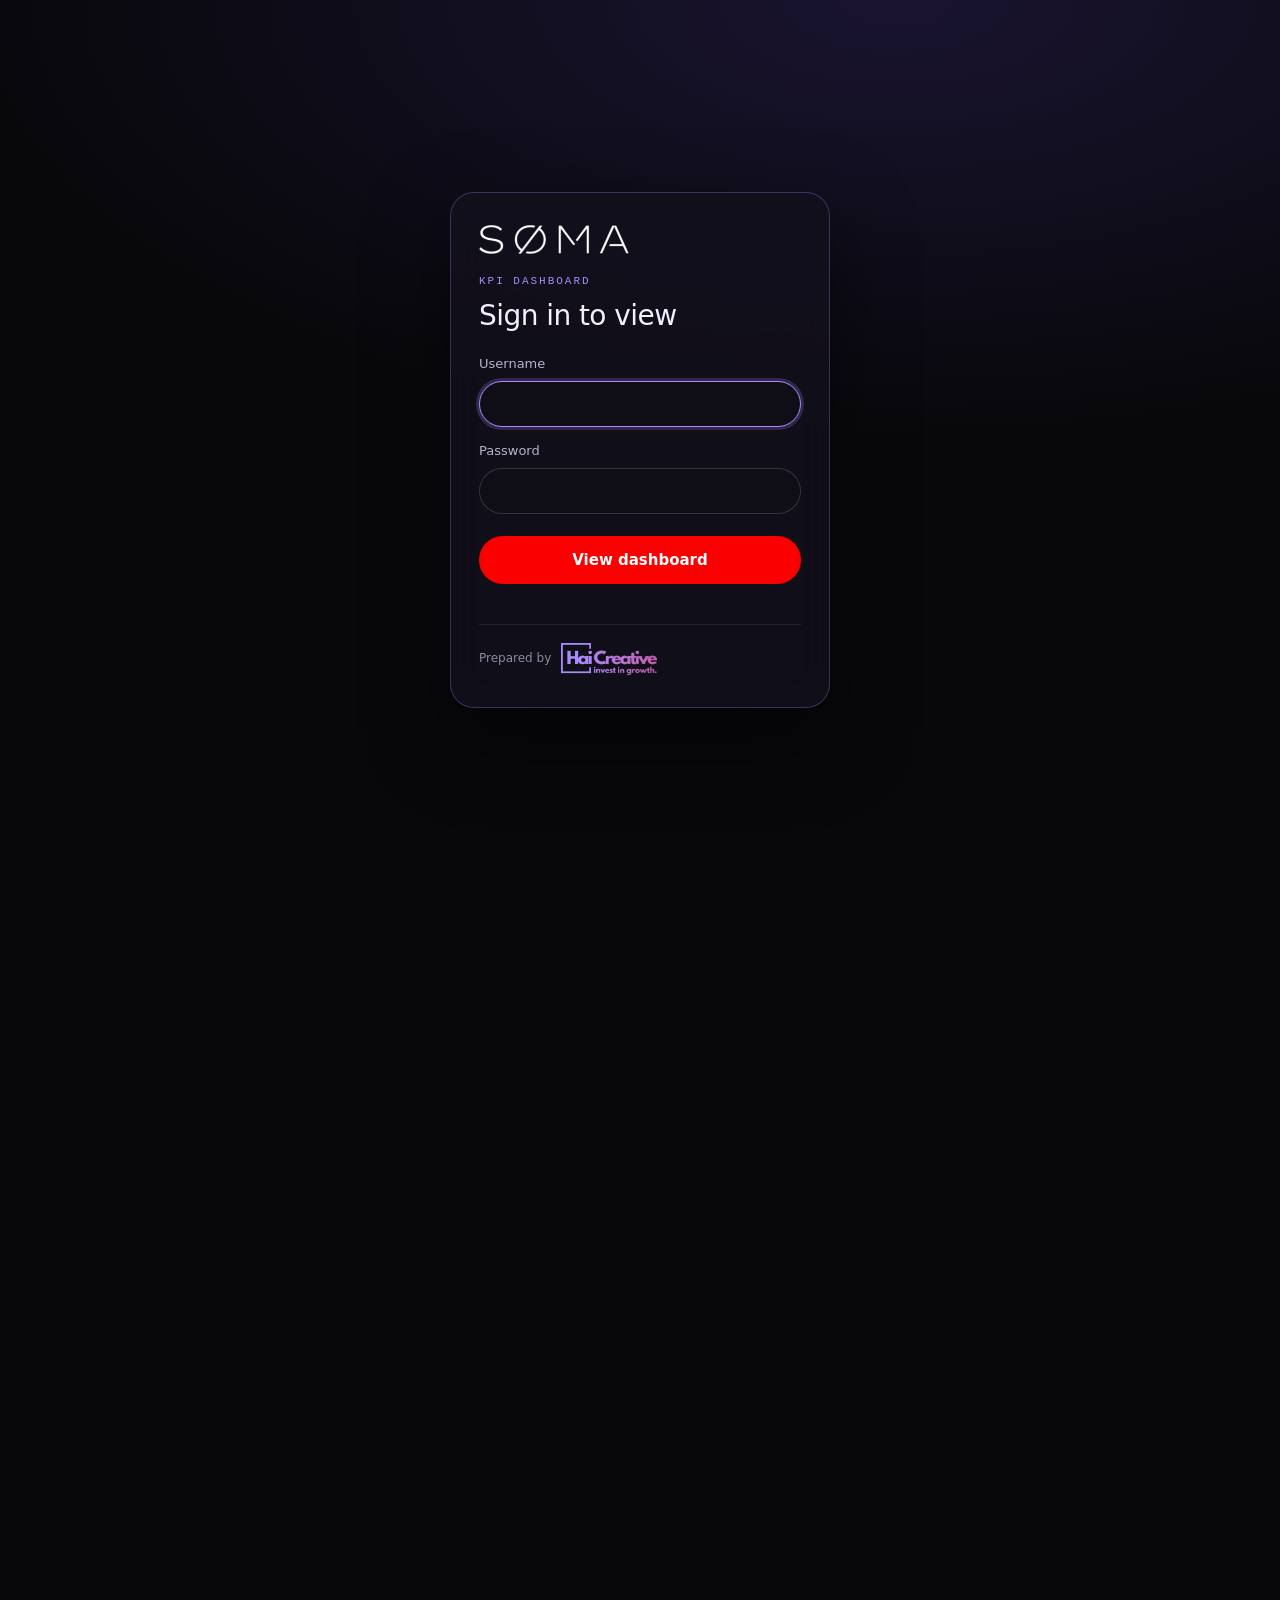
<file: index.html>
<!doctype html>
<html lang="en">
<head>
  <meta charset="utf-8" />
  <meta name="viewport" content="width=device-width, initial-scale=1, viewport-fit=cover" />
  <meta name="robots" content="noindex, nofollow" />
  <meta name="theme-color" content="#08080b" />
  <title>SOMA KPI dashboard · Hai Creative</title>
  <meta name="description" content="SOMA Regenerative performance dashboard, Aug 1 to Nov 9 2026, prepared by Hai Creative." />
  <link rel="icon" href="data:image/svg+xml,%3Csvg xmlns='http://www.w3.org/2000/svg' viewBox='0 0 32 32'%3E%3Crect width='32' height='32' rx='8' fill='%2308080b'/%3E%3Cpath d='M8 8h10' stroke='%23fb0001' stroke-width='3'/%3E%3Cpath d='M8 8v16' stroke='%23fb0001' stroke-width='3'/%3E%3Ccircle cx='19' cy='18' r='6' fill='none' stroke='%23a88bff' stroke-width='3'/%3E%3C/svg%3E" />
  <link rel="preload" href="dm-sans-latin-wght-normal.woff2" as="font" type="font/woff2" crossorigin />
  <link rel="stylesheet" href="styles.css" />
  <style>
    body.is-locked > *:not(#gate):not(svg){visibility:hidden}
    #gate{position:fixed;inset:0;z-index:9999;display:grid;place-items:center;padding:24px;background:radial-gradient(120% 80% at 70% 0%,#1a1430 0%,#08080b 60%);font-family:"DM Sans",system-ui,sans-serif;color:#f4efff}
    body:not(.is-locked) #gate{display:none}
    #gate form{width:min(380px,100%);padding:32px 28px;border-radius:24px;border:1px solid rgba(168,139,255,.28);background:rgba(20,17,30,.72);backdrop-filter:blur(18px);-webkit-backdrop-filter:blur(18px);box-shadow:0 30px 80px rgba(0,0,0,.5)}
    #gate .ey{font:500 11px/1 ui-monospace,SFMono-Regular,Menlo,monospace;letter-spacing:.18em;text-transform:uppercase;color:#a88bff;margin:0 0 14px}
    #gate h1{font-size:28px;line-height:1.1;font-weight:500;letter-spacing:-.02em;margin:0 0 22px}
    #gate label{display:block;font-size:13px;color:#b9b2cc;margin:14px 0 6px}
    #gate input{width:100%;box-sizing:border-box;height:46px;padding:0 16px;border-radius:999px;border:1px solid rgba(244,239,255,.16);background:#0f0d16;color:#f4efff;font:inherit;font-size:16px;outline:none}
    #gate input:focus{border-color:#a88bff;box-shadow:0 0 0 3px rgba(168,139,255,.22)}
    #gate button{margin-top:22px;width:100%;height:48px;border:0;border-radius:999px;background:#fb0001;color:#fff;font:inherit;font-weight:600;font-size:15px;cursor:pointer}
    #gate button[disabled]{opacity:.6;cursor:progress}
    #gate .brand img{display:block;width:150px;height:auto;margin:0 0 22px}
    #gate .by{display:flex;align-items:center;gap:10px;margin:8px 0 0;padding-top:18px;border-top:1px solid rgba(244,239,255,.08);font-size:12px;color:#8f88a3}
    #gate .hai{display:inline-block;width:96px;height:32px;background:linear-gradient(90deg,#a88bff 18%,#c35eae);-webkit-mask:url(hai-wordmark-mask.png) left center/contain no-repeat;mask:url(hai-wordmark-mask.png) left center/contain no-repeat}
    #gate .err{min-height:20px;margin:12px 0 0;font-size:13px;color:#ff8a8b}
  </style>
</head>
<body id="top" class="is-locked">
  <div id="gate" role="dialog" aria-modal="true" aria-labelledby="gate-h">
    <form autocomplete="on">
      <div class="brand"><img src="soma-white.png" alt="SOMA Regenerative" width="600" height="115" /></div>
      <p class="ey">KPI dashboard</p>
      <h1 id="gate-h">Sign in to view</h1>
      <label for="gate-u">Username</label>
      <input id="gate-u" name="username" autocomplete="username" autocapitalize="none" autocorrect="off" spellcheck="false" required />
      <label for="gate-p">Password</label>
      <input id="gate-p" name="password" type="password" autocomplete="current-password" autocapitalize="none" autocorrect="off" required />
      <button type="submit">View dashboard</button>
      <p class="err" role="alert" aria-live="polite"></p>
      <p class="by">Prepared by <span class="hai" role="img" aria-label="Hai Creative"></span></p>
    </form>
  </div>
  <a class="skip" href="#main" data-scroll>Skip to content</a>

  <!-- shared SVG defs: outline gradient + hatch patterns -->
  <svg width="0" height="0" style="position:absolute" aria-hidden="true" focusable="false">
    <defs>
      <linearGradient id="g-outline" x1="0" y1="0" x2="1" y2="1">
        <stop offset="0" stop-color="#a88bff" /><stop offset=".6" stop-color="#c35eae" /><stop offset="1" stop-color="#fb0001" />
      </linearGradient>
      <linearGradient id="gr-brand" x1="0" y1="0" x2="1" y2="0"><stop offset="0" stop-color="#a88bff" /><stop offset=".55" stop-color="#c35eae" /><stop offset="1" stop-color="#fb0001" /></linearGradient>
      <linearGradient id="gr-meta" x1="0" y1="0" x2="0" y2="1"><stop offset="0" stop-color="#cbbcff" /><stop offset=".6" stop-color="#a88bff" /><stop offset="1" stop-color="#8f5fd8" /></linearGradient>
      <linearGradient id="gr-google" x1="0" y1="0" x2="0" y2="1"><stop offset="0" stop-color="#ff6f61" /><stop offset=".55" stop-color="#fb0001" /><stop offset="1" stop-color="#b3125e" /></linearGradient>
      <!-- chart paints: the HAI ramp, violet #a88bff -> magenta #c35eae -> red #fb0001, bottom to top -->
      <linearGradient id="gb-brand" x1="0" y1="1" x2="0" y2="0"><stop offset="0" stop-color="#a88bff" /><stop offset=".55" stop-color="#c35eae" /><stop offset="1" stop-color="#fb0001" /></linearGradient>
      <linearGradient id="gb-meta" x1="0" y1="1" x2="0" y2="0"><stop offset="0" stop-color="#a88bff" /><stop offset="1" stop-color="#c06fc4" /></linearGradient>
      <linearGradient id="gb-google" x1="0" y1="1" x2="0" y2="0"><stop offset="0" stop-color="#c8478f" /><stop offset="1" stop-color="#fb0001" /></linearGradient>
      <pattern id="p-na" width="7" height="7" patternUnits="userSpaceOnUse" patternTransform="rotate(45)">
        <rect width="7" height="7" fill="#141119" /><rect width="1.6" height="7" fill="#4a3c5e" />
      </pattern>
      <pattern id="p-unver" width="6" height="6" patternUnits="userSpaceOnUse" patternTransform="rotate(45)">
        <rect width="6" height="6" fill="#ff8a8b" fill-opacity=".22" /><rect width="2.2" height="6" fill="#ff8a8b" />
      </pattern>
      <pattern id="p-rule" width="6" height="6" patternUnits="userSpaceOnUse" patternTransform="rotate(-45)">
        <rect width="6" height="6" fill="#fb0001" fill-opacity=".25" /><rect width="2" height="6" fill="#fb0001" />
      </pattern>
      <pattern id="p-stamp" width="6" height="6" patternUnits="userSpaceOnUse" patternTransform="rotate(45)">
        <rect width="6" height="6" fill="#a88bff" fill-opacity=".12" /><rect width="1.6" height="6" fill="#a88bff" fill-opacity=".8" />
      </pattern>
    </defs>
  </svg>

  <header class="bar">
    <div class="bar__in">
      <a class="lockup" href="#top" data-scroll aria-label="Hai Creative and SOMA Regenerative, KPI dashboard, back to top">
        <span class="wordmark" role="img" aria-label="Hai Creative"></span>
        <span class="lockup__rule" aria-hidden="true"></span>
        <span class="lockup__client"><img src="soma-white.png" alt="SOMA" width="600" height="115" /><small>KPI dashboard</small></span>
      </a>
      <nav aria-label="Sections">
        <a href="#kpis" data-scroll>Scorecard</a>
        <a href="#channels" data-scroll>Channels</a>
        <a href="#cost" data-scroll>Cost &amp; return</a>
        <a href="#leads" data-scroll>Leads</a>
        <a href="#funnel" data-scroll>Funnel</a>
        <a href="#conditions" data-scroll>Conditions</a>
        <a href="#website" data-scroll>Website</a>
        <a href="#notes" data-scroll>Notes</a>
      </nav>
      <a class="pill pill--red" href="#plan" data-scroll>Game plan</a>
    </div>
    <div class="filter" id="filter" role="region" aria-label="Period filter">
      <div class="filter__in">
        <span class="label filter__lab" id="periodLab">Period</span>
        <div class="seg" role="group" aria-labelledby="periodLab" id="periodSeg"></div>
        <button class="seg__more" type="button" id="rangeToggle" aria-expanded="false" aria-controls="rangeBox">Range</button>
        <div class="range" id="rangeBox">
          <label><span class="label">From</span><select id="rangeFrom" aria-label="From month"></select></label>
          <label><span class="label">To</span><select id="rangeTo" aria-label="To month"></select></label>
        </div>
        <p class="filter__now" aria-live="polite"><span id="periodNow">Aug 1 &ndash; Nov 9, 2026</span></p>
      </div>
    </div>
  </header>

  <main id="main" tabindex="-1">
    <section class="hero" aria-labelledby="hero-title">
      <div class="wrap">
        <div class="hero__card glass hai-glass" id="heroCard" data-hai-rim="paused">
          <div class="hero__copy">
            <p class="label hero__eyebrow">SOMA Regenerative &middot; Performance</p>
            <h1 id="hero-title"><span>SOMA, in numbers.</span> <span class="grad" id="heroPeriod">Aug 1 &ndash; Nov 9.</span></h1>
            <p class="hero__meta"><span>Data through Nov 9, 2026</span><span>Prepared by Hai Creative</span><span id="heroPartial">Nov is 1&ndash;9 only</span></p>
          </div>
          <figure class="hero__flow" id="heroFlow">
            <div class="flow" id="flowHost" role="img" aria-label="Spend to leads to wins for the selected period"></div>
            <figcaption class="flow__cap"><span class="label">Spend &rarr; leads &rarr; patients</span><span class="flow__note">Follows the period filter. Won is by close date.</span></figcaption>
          </figure>
          <button class="motion" type="button" id="heroMotion" aria-pressed="false" hidden>
            <svg viewBox="0 0 16 16" fill="currentColor" aria-hidden="true"><rect x="3.5" y="3" width="3" height="10" rx="1" /><rect x="9.5" y="3" width="3" height="10" rx="1" /></svg>
            <span>Pause motion</span>
          </button>
        </div>
      </div>
    </section>

    <section class="section section--strip" id="sources" aria-labelledby="sources-title">
      <div class="wrap">
        <div class="strip">
          <h2 id="sources-title" class="strip__h">Before you read</h2>
          <ul class="strip__marks" id="sourceMarks" aria-label="Platforms in this dashboard"></ul>
          <p class="strip__key"><i class="sw sw--na" aria-hidden="true"></i>Hatched means not reported or not tracked, never zero.</p>
          <details class="acc strip__acc" data-acc="sources"><summary><span>Basis and time zones</span><i class="acc__ic" aria-hidden="true"></i></summary><div class="acc__in"><ul class="sources" id="sourceList"></ul></div></details>
        </div>
      </div>
    </section>

    <section class="section" id="kpis" aria-labelledby="kpis-title">
      <div class="wrap">
        <div class="head">
          <div><p class="label">Scorecard</p><h2 id="kpis-title">Spend, leads, <span class="accent">patients.</span></h2></div>
          <p>Follows the period filter, except return on ad spend and open pipeline, which are fixed views. Google figures follow the counting rules in the notes.</p>
        </div>
        <div class="kpis" id="kpiGrid"></div>
      </div>
    </section>

    <section class="section" id="channels" aria-labelledby="channels-title">
      <div class="wrap">
        <div class="head">
          <div><p class="label">Paid channels</p><h2 id="channels-title">Meta and Google, <span class="accent">side by side.</span></h2></div>
          <p>Cost per lead divides each platform&rsquo;s spend by the leads GoHighLevel credits to it. The platforms&rsquo; own counts sit alongside for reference.</p>
        </div>
        <div class="charts" id="channelCharts"></div>
      </div>
    </section>

    <section class="section" id="cost" aria-labelledby="cost-title">
      <div class="wrap">
        <div class="head">
          <div><p class="label">Cost &amp; return</p><h2 id="cost-title">What a lead costs, <span class="accent">and what it returns.</span></h2></div>
          <p>Cost per lead by month follows the period. Cost per qualified lead and return on ad spend are fixed views over the windows labelled on each card.</p>
        </div>
        <div class="charts" id="costCharts"></div>
      </div>
    </section>

    <section class="section" id="leads" aria-labelledby="leads-title">
      <div class="wrap">
        <div class="head">
          <div><p class="label">Leads</p><h2 id="leads-title">Where leads <span class="accent">came from.</span></h2></div>
          <p>GoHighLevel is the lead count of record. The cross-check sets it against what Meta and Google Ads report for the same months.</p>
        </div>
        <div class="charts" id="leadCharts"></div>
      </div>
    </section>

    <section class="section" id="funnel" aria-labelledby="funnel-title">
      <div class="wrap">
        <div class="head">
          <div><p class="label">Funnel</p><h2 id="funnel-title">From lead <span class="accent">to patient.</span></h2></div>
          <p>Leads grouped by the month they arrived, each at its stage on Nov 10. Newer months have had less time to move.</p>
        </div>
        <div class="charts" id="funnelCharts"></div>
      </div>
    </section>

    <section class="section" id="conditions" aria-labelledby="conditions-title">
      <div class="wrap">
        <div class="head">
          <div><p class="label">Conditions</p><h2 id="conditions-title">What patients <span class="accent">come in for.</span></h2></div>
          <p>Condition is the vertical tag on each lead. Tagging coverage rose from 39% in August to 72% in November, so read shifts alongside coverage.</p>
        </div>
        <div class="charts" id="condCharts"></div>
      </div>
    </section>

    <section class="section" id="website" aria-labelledby="website-title">
      <div class="wrap">
        <div class="head">
          <div><p class="label">Website</p><h2 id="website-title">Site traffic, <span class="accent">read with care.</span></h2></div>
          <p>The site and its tracking changed on Sep 29, so old and new months measure different things.</p>
        </div>
        <div class="charts" id="webCharts"></div>
      </div>
    </section>

    <section class="section" id="week" aria-labelledby="week-title">
      <div class="wrap">
        <div class="head">
          <div><p class="label">This week &middot; Nov 10 call</p><h2 id="week-title">What changed <span class="grad">this week.</span></h2></div>
          <p>Claims from the Nov 10 call, checked against GoHighLevel where the data allows. Each card says whether it was checked, unverifiable or from the call only. Not period-filtered.</p>
        </div>
        <div class="week" id="weekGrid"></div>
      </div>
    </section>

    <section class="section" id="plan" aria-labelledby="plan-title">
      <div class="wrap">
        <div class="head">
          <div><p class="label">Game plan</p><h2 id="plan-title">Steady spend. <span class="accent">Sharper funnel.</span></h2></div>
          <p>Agreed on the Nov 10 call.</p>
        </div>
        <ol class="plan" id="planList"></ol>
      </div>
    </section>

    <section class="section" id="notes" aria-labelledby="notes-title">
      <div class="wrap">
        <div class="head">
          <div><p class="label">Data notes</p><h2 id="notes-title">How to read <span class="accent">the figures.</span></h2></div>
          <p>Definitions and caveats from the Nov 10 platform pulls. Aggregates only; no personal data is stored in this page.</p>
        </div>
        <div class="notes" id="notesGrid"></div>
      </div>
    </section>
  </main>

  <footer class="foot">
    <div class="wrap">
      <span>Prepared by Hai Creative for SOMA Regenerative &middot; Nov 10, 2026</span>
      <span>Data: Meta Ads, Google Ads, Google Analytics 4, GoHighLevel. Aug 1 &ndash; Nov 9, 2026.</span>
    </div>
  </footer>
  <script src="data.enc.js?v=mwba7ayt"></script>
  <script src="gate.js?v=mwba7ayt"></script>
</body>
</html>
</file>
<file: styles.css>
/* SOMA KPI dashboard — HAI Creative design system (ui-spec 0c56c55, Q8 v6 dashboard composition).
   Dark only. Self-hosted DM Sans Variable. No remote requests. */

@font-face {
  font-family: "DM Sans Variable";
  src: url("dm-sans-latin-wght-normal.woff2") format("woff2-variations"), url("dm-sans-latin-wght-normal.woff2") format("woff2");
  font-weight: 100 1000; font-style: normal; font-display: swap;
}

:root {
  color-scheme: dark;
  --paper: #08080b; --surface: #141119; --surface-raised: #1b1524;
  --ink: #f4efff; --body: #c3bbd1; --muted: #a69bb8; --heading-secondary: #c5b3f5;
  --line: #342a43; --line-strong: #4a3c5e;
  --purple: #a88bff; --purple-deep: #3b2f79; --purple-hover: #514194;
  --orange: #fb0001; --orange-hover: #fb1718; --mix: #c35eae;
  --heading-gradient: linear-gradient(105deg, var(--purple) 12%, var(--orange) 96%);
  --wordmark-gradient: linear-gradient(90deg, var(--purple) 18%, var(--mix));
  --gradient-line: linear-gradient(90deg, var(--purple) 0%, var(--mix) 58%, var(--orange) 100%);
  --sans: "DM Sans Variable", "DM Sans", Arial, sans-serif;
  --mono: ui-monospace, SFMono-Regular, Consolas, "Liberation Mono", monospace;
  --wrap: min(100% - 112px, 1440px);
  --ease: cubic-bezier(.2, 0, 0, 1);
  --ease-draw: cubic-bezier(.19, 1, .22, 1);
  --ease-brand: cubic-bezier(.22, 1, .36, 1);
  --radius: 24px;
  --c-meta: #a88bff; --c-google: #fb0001; --c-total: #f4efff;
  /* chart paints: the HAI ramp (violet -> magenta -> red); Meta the violet end, Google the red end */
  --g-brand: linear-gradient(90deg, #a88bff 0%, #c35eae 55%, #fb0001 100%);
  --g-meta: linear-gradient(90deg, #a88bff, #c06fc4);
  --g-google: linear-gradient(90deg, #c8478f, #fb0001);
}
@media (max-width: 900px) { :root { --wrap: calc(100% - 56px); } }
@media (max-width: 600px) { :root { --wrap: calc(100% - 32px); --radius: 18px; } }

*, *::before, *::after { box-sizing: border-box; }
html { scroll-behavior: smooth; scroll-padding-top: 84px; -webkit-text-size-adjust: 100%; }
body { margin: 0; background: var(--paper); color: var(--body); font: 400 16px/1.6 var(--sans); -webkit-font-smoothing: antialiased; overflow-x: hidden; }
h1, h2, h3, p, figure, dl, dd, ol, ul { margin: 0; }
ol, ul { padding: 0; list-style: none; }
a { color: inherit; text-decoration: none; }
button { font: inherit; color: inherit; }
svg { display: block; max-width: 100%; }
::selection { background: var(--purple); color: var(--paper); }
:where(a, button):focus-visible { outline: 3px solid var(--orange); outline-offset: 4px; border-radius: 6px; }
.sr { position: absolute; width: 1px; height: 1px; overflow: hidden; clip: rect(0 0 0 0); white-space: nowrap; }
.skip { position: absolute; left: 12px; top: -80px; z-index: 300; padding: 12px 18px; border-radius: 999px; background: var(--surface-raised); color: var(--ink); }
.skip:focus { top: 12px; }
.wrap { width: var(--wrap); margin-inline: auto; }
.num { font-variant-numeric: tabular-nums; }

/* type */
.label { font: 500 11px/1.5 var(--mono); letter-spacing: .13em; text-transform: uppercase; color: var(--muted); }
.grad { color: var(--purple); background: var(--heading-gradient); -webkit-background-clip: text; background-clip: text; -webkit-text-fill-color: transparent; }
.accent { color: var(--purple); }

/* chips */
.chip { display: inline-flex; align-items: center; gap: 6px; padding: 1px 9px; border: 1px solid var(--line); border-radius: 999px; font: 500 10.5px/1.7 var(--mono); letter-spacing: .08em; text-transform: uppercase; color: var(--muted); white-space: nowrap; }
.chip::before { content: ""; width: 5px; height: 5px; border-radius: 50%; background: currentColor; }
.chip[data-s="unconfirmed"] { color: #e9b97a; border-color: #5a4630; }
.chip[data-s="live"] { color: var(--purple); }
.chip[data-s="awaiting"] { color: var(--muted); border-style: dashed; }
.chip[data-s="mtd"] { color: var(--heading-secondary); }

/* ---------- header ---------- */
.bar { position: sticky; top: 0; z-index: 120; border-bottom: 1px solid var(--line); background: rgba(8, 8, 11, .9); -webkit-backdrop-filter: blur(8px); backdrop-filter: blur(8px); }
.bar__in { display: grid; grid-template-columns: auto minmax(0, 1fr) auto; align-items: center; gap: 24px; width: min(100% - 48px, 1560px); min-height: 64px; margin-inline: auto; }
.lockup { display: inline-flex; align-items: center; gap: 14px; min-height: 44px; color: var(--ink); }
.wordmark { display: block; width: 120px; height: 40px; background: var(--wordmark-gradient);
  -webkit-mask: url("hai-wordmark-mask.png") left center / contain no-repeat; mask: url("hai-wordmark-mask.png") left center / contain no-repeat; }
.lockup__rule { width: 1px; height: 26px; background: var(--line-strong); }
.lockup__client { display: grid; line-height: 1; }
.lockup__client small { font: 500 9.5px/1.2 var(--mono); letter-spacing: .22em; text-transform: uppercase; color: var(--muted); }
.lockup__client b { margin-top: 4px; font: 550 17px/1 var(--sans); letter-spacing: -.035em; }
.bar nav { display: flex; justify-content: center; gap: 4px; }
.bar nav a { padding: 6px 12px; border-radius: 999px; color: var(--body); font-size: 14px; font-weight: 500; transition: color .15s, background .15s; }
.bar nav a:hover { color: var(--ink); background: var(--surface-raised); }
.pill { display: inline-flex; align-items: center; justify-content: center; gap: 10px; min-height: 44px; padding: 9px 20px; border: 1px solid var(--purple); border-radius: 999px; background: var(--purple-deep); color: var(--ink); font-size: 14px; font-weight: 500; cursor: pointer; transition: background .2s, transform .2s; white-space: nowrap; }
.pill:hover { background: var(--purple-hover); transform: translateY(-2px); }
.pill--red { background: var(--orange); border-color: var(--orange); color: var(--paper); font-weight: 600; }
.pill--red:hover { background: var(--orange-hover); }
@media (max-width: 1180px) { .bar nav { display: none; } .bar__in { grid-template-columns: auto auto; justify-content: space-between; } }
@media (max-width: 420px) { .lockup__rule, .lockup__client small { display: none; } .wordmark { width: 92px; height: 31px; } .bar .pill { padding-inline: 14px; font-size: 13px; } .lockup { gap: 10px; } .bar__in { width: calc(100% - 28px); gap: 10px; } }
@media (max-width: 345px) { .bar .pill { display: none; } }

/* SOMA lockup: the white SOMA mark beside the HAI wordmark */
html { scroll-padding-top: 132px; }
.lockup__client { display: grid; gap: 5px; line-height: 1; }
.lockup__client img { display: block; width: 92px; height: auto; }
.lockup__client small { font: 500 9px/1.2 var(--mono); letter-spacing: .22em; text-transform: uppercase; color: var(--muted); }
@media (max-width: 420px) { .lockup__client img { width: 70px; } }
@media (max-width: 345px) { .lockup__client img { width: 62px; } .wordmark { width: 80px; height: 27px; } }
.bar nav a { white-space: nowrap; }
@media (max-width: 1180px) and (min-width: 1024px) { .bar nav a { padding: 6px 9px; font-size: 13.5px; } }

/* ---------- period filter (inside the sticky header) ---------- */
.filter { border-top: 1px solid var(--line); }
.filter__in { display: flex; flex-wrap: wrap; align-items: center; gap: 8px 14px; width: min(100% - 48px, 1560px); min-height: 50px; margin-inline: auto; padding-block: 7px; }
.filter__lab { flex: none; }
.seg { display: inline-flex; flex-wrap: wrap; gap: 4px; padding: 3px; border: 1px solid var(--line); border-radius: 999px; background: var(--surface); }
.seg button, .seg__more { min-height: 34px; padding: 4px 14px; border: 0; border-radius: 999px; background: transparent; color: var(--body); font: 500 13.5px/1 var(--sans); cursor: pointer; white-space: nowrap; transition: background .15s, color .15s; }
.seg button:hover, .seg__more:hover { color: var(--ink); background: var(--surface-raised); }
.seg button[aria-pressed="true"] { background: var(--purple-deep); color: var(--ink); box-shadow: inset 0 0 0 1px var(--purple); }
.seg--sm button { min-height: 30px; padding: 3px 11px; font-size: 12.5px; }
.seg__more { display: none; border: 1px solid var(--line); }
.seg__more[aria-expanded="true"] { color: var(--ink); border-color: var(--purple); }
.range { display: inline-flex; gap: 10px; align-items: center; }
.range label { display: inline-flex; align-items: center; gap: 7px; }
.range select { min-height: 34px; padding: 4px 28px 4px 12px; border: 1px solid var(--line); border-radius: 999px; background: var(--surface) url("data:image/svg+xml,%3Csvg xmlns='http://www.w3.org/2000/svg' viewBox='0 0 10 6'%3E%3Cpath d='M1 1l4 4 4-4' fill='none' stroke='%23a69bb8' stroke-width='1.4'/%3E%3C/svg%3E") right 11px center / 10px 6px no-repeat; color: var(--ink); font: 500 13px var(--sans); color-scheme: dark; -webkit-appearance: none; appearance: none; cursor: pointer; }
.range select:focus-visible, .seg button:focus-visible, .seg__more:focus-visible { outline: 3px solid var(--orange); outline-offset: 2px; }
.filter__now { margin-left: auto; color: var(--muted); font: 500 12px/1.4 var(--mono); letter-spacing: .06em; }
@media (max-width: 900px) {
  .filter__in { width: calc(100% - 28px); gap: 6px 8px; }
  .filter__lab, .filter__now { display: none; }
  .seg__more { display: inline-flex; align-items: center; }
  .range { display: none; width: 100%; padding: 2px 0 4px; }
  .range.is-open { display: flex; }
  .seg button, .seg__more { padding-inline: 11px; font-size: 13px; }
}
@media (max-width: 380px) { .seg button, .seg__more { padding-inline: 8px; font-size: 12.5px; min-height: 32px; } .seg { gap: 2px; } }

/* ---------- hero: HAI glass card + native spend-to-patients flow diagram ---------- */
@property --hai-rim-angle { syntax: "<angle>"; inherits: false; initial-value: 0deg; }
.hero { padding: clamp(14px, 2vw, 28px) 0 0; }
.hero__card { position: relative; isolation: isolate; overflow: hidden; display: grid; grid-template-columns: minmax(0, 1fr); border-radius: clamp(22px, 2vw, 32px);
  background: radial-gradient(95% 50% at 5% 0, rgba(224,215,248,.075), transparent 70%), linear-gradient(145deg, rgba(45,36,61,.26), rgba(20,15,28,.30) 48%, rgba(10,8,13,.42));
  border: 1px solid rgba(244,239,255,.14); border-color: rgba(244,239,255,.33) rgba(244,239,255,.14) rgba(244,239,255,.14) rgba(244,239,255,.2);
  box-shadow: 0 18px 44px rgba(0,0,0,.38), 0 3px 8px rgba(0,0,0,.28), inset 0 2px 2px rgba(255,239,255,.08), inset 1px 0 1px rgba(232,208,255,.07), inset 0 -1px 1px rgba(221,188,255,.07), inset 0 -10px 24px rgba(5,2,10,.12); }
@supports (backdrop-filter: blur(4.5px)) { .hero__card { backdrop-filter: blur(4.5px) saturate(125%); -webkit-backdrop-filter: blur(4.5px) saturate(125%); } }
/* orbiting red rim (hai-motion.css section 5): runs only while the live scene runs */
.hai-glass { --rim-play-state: paused; }
.hai-glass[data-hai-rim="running"] { --rim-play-state: running; }
.hai-glass::before, .hai-glass::after { content: ""; position: absolute; inset: 0; z-index: 3; pointer-events: none; border-radius: inherit; padding: 1px;
  background: conic-gradient(from var(--hai-rim-angle), transparent 0deg 220deg, color-mix(in srgb, var(--orange) 12%, transparent) 255deg, var(--orange) 292deg, color-mix(in srgb, var(--orange) 32%, transparent) 312deg, transparent 350deg);
  -webkit-mask-image: linear-gradient(#fff 0 0), linear-gradient(#fff 0 0); mask-image: linear-gradient(#fff 0 0), linear-gradient(#fff 0 0);
  -webkit-mask-clip: content-box, border-box; mask-clip: content-box, border-box; -webkit-mask-origin: content-box, border-box; mask-origin: content-box, border-box;
  -webkit-mask-composite: xor; mask-composite: exclude;
  animation: hai-rim-orbit 16s linear -4s infinite; animation-play-state: var(--rim-play-state); }
.hai-glass::before { opacity: .86; }
.hai-glass::after { opacity: .23; padding: 3px; filter: blur(4px); }
@keyframes hai-rim-orbit { to { --hai-rim-angle: 360deg; } }
.hero__copy { position: relative; z-index: 2; min-width: 0; padding: clamp(28px, 4vw, 56px) clamp(20px, 4vw, 56px) 0; }
.hero__eyebrow { color: var(--ink); font-size: 10px; letter-spacing: .17em; }
.hero h1 { margin-top: clamp(16px, 2vw, 26px); color: var(--ink); font: 450 clamp(38px, 5vw, 80px)/.95 var(--sans); letter-spacing: -.06em; }
.hero h1 span { display: inline-block; font-weight: 450; padding-bottom: .06em; }
.hero h1 .grad { font-weight: 500; }
.hero__meta { display: flex; flex-wrap: wrap; gap: 6px 16px; margin-top: clamp(14px, 2vw, 24px); color: var(--body); font-size: 14px; }
.hero__meta span { display: inline-flex; align-items: center; gap: 8px; }
.hero__meta span + span::before { content: ""; width: 4px; height: 4px; border-radius: 50%; background: var(--purple); }
.hero__flow { position: relative; z-index: 1; min-width: 0; margin: 0; padding: clamp(18px, 2.4vw, 32px) clamp(14px, 3vw, 44px) clamp(18px, 2.4vw, 30px); }
.flow { position: relative; width: 100%; max-width: 100%; overflow: hidden; }
.flow svg { display: block; width: 100%; height: auto; max-width: 100%; }
.flow__cap { display: flex; flex-wrap: wrap; justify-content: space-between; gap: 4px 16px; margin-top: 10px; padding-right: 150px; color: var(--muted); font-size: 12px; }
.flow__cap .label { font-size: 10px; }
@media (min-width: 1100px) {
  .hero__card { grid-template-columns: minmax(0, 5fr) minmax(0, 7fr); align-items: center; }
  .hero__copy { padding-bottom: clamp(40px, 4vw, 64px); align-self: stretch; display: flex; flex-direction: column; justify-content: center; }
  .hero__flow { padding-left: 0; }
}
@media (max-width: 600px) { .flow__cap { padding-right: 0; } .hero__flow { padding-bottom: 72px; } .hero__meta { font-size: 13px; } }
/* flow diagram parts (SVG, viewBox units) */
.fl-grid { stroke: rgba(168,139,255,.07); stroke-width: 1; }
.fl-base { fill: #0c0a11; stroke: rgba(244,239,255,.08); }
.fl-tile { fill: url(#fl-glass); stroke: url(#g-outline); stroke-width: 1; }
.fl-tile--hi { stroke-width: 1.4; }
.fl-lab { fill: var(--muted); font: 500 10px var(--mono); letter-spacing: .12em; text-transform: uppercase; }
.fl-val { fill: var(--ink); font: 500 23px var(--sans); letter-spacing: -.03em; font-variant-numeric: tabular-nums; }
.fl-val--grad { fill: url(#gr-brand); }
.fl-sub { fill: var(--body); font: 400 11.5px var(--sans); }
.fl-wire { fill: none; stroke: #2c2338; stroke-linecap: round; }
.fl-run { fill: none; stroke-linecap: round; stroke-dasharray: 2 12; opacity: .95; animation: flrun 1.6s linear infinite; }
.fl-dot { filter: drop-shadow(0 0 4px currentColor); }
@keyframes flrun { to { stroke-dashoffset: -28; } }
.flow.is-paused .fl-run { animation-play-state: paused; }
@media (prefers-reduced-motion: reduce) { .fl-run { animation: none; } .fl-dot { display: none; } }

/* ---------- sections ---------- */
.section { position: relative; padding-block: clamp(56px, 7vw, 112px); }
.section--tight { padding-block: clamp(44px, 5vw, 76px); }
.section + .section::before { content: ""; position: absolute; top: 0; left: 50%; width: var(--wrap); height: 1px; transform: translateX(-50%); background: linear-gradient(90deg, transparent, var(--line) 12%, var(--line) 88%, transparent); }
.head { display: grid; grid-template-columns: minmax(0, 1fr) minmax(0, 400px); gap: 18px 48px; align-items: end; margin-bottom: clamp(26px, 3.2vw, 44px); }
.head h2 { margin-top: 14px; color: var(--ink); font: 500 clamp(32px, 4.2vw, 64px)/1.03 var(--sans); letter-spacing: -.055em; }
.head--small h2 { font-size: clamp(28px, 3.2vw, 46px); }
.head h2 span { display: block; }
.head p { color: var(--body); font-size: 15px; line-height: 1.7; }
@media (max-width: 900px) { .head { grid-template-columns: 1fr; } }

/* ---------- brand marks ---------- */
.lgs { display: inline-flex; align-items: center; gap: 4px; flex: none; }
.lg { display: inline-block; width: 16px; height: 16px; flex: none; object-fit: contain; vertical-align: -3px; color: var(--heading-secondary); }
.lg--glyph { stroke: currentColor; }

/* before-you-read strip: one compact row; basis notes in an accordion */
.section--strip { padding: 22px 0 6px; }
.strip { display: flex; flex-wrap: wrap; align-items: center; gap: 10px 20px; padding: 12px 16px; border: 1px solid var(--line); border-radius: 16px; background: rgb(14 11 19 / .6); }
.strip__h { color: var(--ink); font: 500 15px/1.3 var(--sans); letter-spacing: -.01em; }
.strip__marks { display: flex; flex-wrap: wrap; gap: 6px 14px; }
.strip__marks li { display: inline-flex; align-items: center; gap: 6px; color: var(--body); font-size: 12.5px; }
.strip__marks .lg { width: 14px; height: 14px; }
.strip__key { display: inline-flex; align-items: center; gap: 8px; color: var(--muted); font-size: 12px; line-height: 1.4; }
.strip__key .sw { width: 14px; height: 10px; }
.strip__acc { flex-basis: 100%; margin-top: -2px; border-top: 1px solid var(--line); }
.sources { display: grid; grid-template-columns: repeat(4, minmax(0, 1fr)); gap: 0; }
.src { display: grid; grid-template-columns: auto minmax(0, 1fr); gap: 10px; align-items: start; padding: 10px 12px 10px 0; }
.src__marks { display: inline-flex; gap: 4px; padding-top: 2px; }
.src__marks .lg { width: 14px; height: 14px; }
.src__name { color: var(--ink); font: 500 13px/1.3 var(--sans); }
.src__basis { margin-top: 2px; color: var(--muted); font-size: 11.5px; line-height: 1.45; }
@media (max-width: 1100px) { .sources { grid-template-columns: repeat(2, minmax(0, 1fr)); } }
@media (max-width: 600px) { .sources { grid-template-columns: minmax(0, 1fr); } .strip { padding: 12px 14px; gap: 8px 14px; } .strip__h { flex-basis: 100%; } }

/* accordions (dense data) and highlight figures */
.acc { min-width: 0; }
.acc > summary { display: flex; align-items: center; justify-content: space-between; gap: 12px; min-height: 40px; padding: 8px 0; color: var(--heading-secondary); font: 500 11px/1.4 var(--mono); letter-spacing: .1em; text-transform: uppercase; cursor: pointer; list-style: none; }
.acc > summary::-webkit-details-marker { display: none; }
.acc > summary:focus-visible { outline: 3px solid var(--orange); outline-offset: 2px; border-radius: 6px; }
.acc__ic { position: relative; flex: none; width: 20px; height: 20px; border: 1px solid var(--line-strong); border-radius: 50%; }
.acc__ic::before, .acc__ic::after { content: ""; position: absolute; left: 50%; top: 50%; width: 8px; height: 1.5px; margin: -.75px 0 0 -4px; background: currentColor; transition: transform .2s var(--ease); }
.acc__ic::after { transform: rotate(90deg); }
.acc[open] > summary .acc__ic::after { transform: rotate(0deg); }
.acc[open] > summary { color: var(--ink); }
.acc__in { padding: 4px 0 6px; min-width: 0; }
.chart__body > .acc { border-top: 1px solid var(--line); }
.hl { display: grid; grid-template-columns: repeat(auto-fit, minmax(132px, 1fr)); gap: 10px; }
.hl__c { display: grid; gap: 2px; align-content: start; min-width: 0; padding: 12px 14px; border: 1px solid var(--line); border-radius: 14px; background: rgb(27 21 36 / .55); }
.hl__c b { color: var(--ink); font: 500 22px/1.15 var(--sans); letter-spacing: -.02em; font-variant-numeric: tabular-nums; }
.hl__c b.na { color: var(--muted); font-size: 18px; }
.hl__c small { color: var(--muted); font-size: 11.5px; line-height: 1.4; overflow-wrap: anywhere; }
.fls--2 { grid-template-columns: repeat(2, minmax(0, 1fr)); }
@media (max-width: 900px) { .fls--2 { grid-template-columns: minmax(0, 1fr); } }
.note .acc { margin-top: 8px; border-top: 1px solid var(--line); }

/* ring (donut) for parts of one whole */
.ring { display: grid; grid-template-columns: 132px minmax(0, 1fr); gap: 18px; align-items: center; }
.ring__svg { width: 132px; height: 132px; }
.ring__big { fill: var(--ink); font: 500 19px var(--sans); letter-spacing: -.02em; font-variant-numeric: tabular-nums; }
.ring__small { fill: var(--muted); font: 500 9.5px var(--mono); letter-spacing: .1em; text-transform: uppercase; }
.ring__list { display: grid; gap: 8px; min-width: 0; }
.ring__list li { display: grid; grid-template-columns: 12px minmax(0, 1fr) auto auto; gap: 8px; align-items: center; font-size: 13px; color: var(--body); min-width: 0; }
.ring__list .sw { width: 12px; height: 12px; border-radius: 3px; }
.ring__lab { display: inline-flex; align-items: center; gap: 6px; min-width: 0; overflow-wrap: anywhere; }
.ring__list b { color: var(--ink); font-weight: 500; font-variant-numeric: tabular-nums; }
.ring__list small { min-width: 34px; text-align: right; color: var(--muted); font-size: 12px; font-variant-numeric: tabular-nums; }
.ring--side { grid-template-columns: 112px minmax(0, 1fr); }
.ring--side .ring__svg { width: 112px; height: 112px; }
@media (max-width: 600px) { .ring:not(.ring--side) { grid-template-columns: minmax(0, 1fr); justify-items: center; } .ring:not(.ring--side) .ring__list { width: 100%; } }
@media (max-width: 360px) { .ring--side { grid-template-columns: minmax(0, 1fr); justify-items: center; } .ring--side .ring__list { width: 100%; } }

/* ---------- outline-drawn cards (draw once) ---------- */
.card { position: relative; border-radius: var(--radius); background: rgb(14 11 19 / .78); }
.card::before { content: ""; position: absolute; inset: 0; border-radius: inherit; border: 1px solid var(--line); pointer-events: none; }
.outline { position: absolute; inset: 0; width: 100%; height: 100%; overflow: visible; pointer-events: none; }
.outline rect { fill: none; }
.outline .o-draw { stroke: url(#g-outline); stroke-width: 1; opacity: .75; }
[data-drawn] > .outline .o-draw { animation: draw 1.4s var(--ease-draw) forwards; }
@keyframes draw { from { stroke-dashoffset: var(--len, 0); } to { stroke-dashoffset: 0; } }
[data-settled] > .outline .o-draw { animation: none; stroke-dashoffset: 0 !important; }

/* chips */
.chip[data-s="na"] { color: var(--muted); border-style: dashed; border-color: var(--line-strong); }
.chip[data-s="snap"] { color: #9fd0c6; border-color: #2f4a46; }

/* ---------- KPI scorecards ---------- */
.kpis { display: grid; grid-template-columns: repeat(4, minmax(0, 1fr)); gap: 14px; }
.kpi { display: grid; align-content: start; gap: 10px; min-width: 0; min-height: 176px; padding: 20px 20px 18px; }
.kpi--wide { grid-column: span 2; }
.kpi__head { display: flex; align-items: center; gap: 9px; }
.kpi__value { color: var(--ink); font: 500 clamp(30px, 2.8vw, 46px)/1 var(--sans); letter-spacing: -.05em; font-variant-numeric: tabular-nums; overflow-wrap: anywhere; }
.kpi__value small { margin-left: 10px; color: var(--heading-secondary); font-size: .44em; letter-spacing: -.02em; }
.kpi__value.is-na { color: var(--muted); }
.kpi__value.grad { padding-bottom: .06em; }
.kpi__sub { color: var(--body); font-size: 12.5px; line-height: 1.5; }
.kpi__foot { display: flex; flex-wrap: wrap; gap: 6px 8px; align-items: center; margin-top: auto; }
.dot { display: inline-block; width: 7px; height: 7px; margin-right: 5px; border-radius: 50%; vertical-align: 1px; }
@media (max-width: 1100px) { .kpis { grid-template-columns: repeat(2, minmax(0, 1fr)); } }
@media (max-width: 520px) { .kpis { grid-template-columns: minmax(0, 1fr); } .kpi--wide { grid-column: auto; } .kpi { min-height: 0; } }

/* ---------- charts ---------- */
.charts { display: grid; grid-template-columns: repeat(12, minmax(0, 1fr)); gap: 14px; }
.chart { min-width: 0; margin: 0; padding: 20px 20px 16px; }
.chart__body { display: grid; grid-template-rows: auto 1fr auto; gap: 14px; height: 100%; min-width: 0; }
.chart__body.is-swap { animation: swapin .32s var(--ease) both; }
#kpiGrid.is-swap .kpi__value, #kpiGrid.is-swap .kpi__sub { animation: swapin .32s var(--ease) both; }
@keyframes swapin { from { opacity: .25; } to { opacity: 1; } }
.chart--7 { grid-column: span 7; } .chart--5 { grid-column: span 5; } .chart--6 { grid-column: span 6; } .chart--12 { grid-column: 1 / -1; }
.chart__top { display: flex; flex-wrap: wrap; justify-content: space-between; align-items: flex-start; gap: 10px 16px; }
.chart__title { display: grid; gap: 4px; min-width: 0; }
.chart__title h3 { color: var(--ink); font: 500 17px/1.25 var(--sans); letter-spacing: -.025em; }
.chart__err { color: var(--muted); }
.legend { display: flex; flex-wrap: wrap; gap: 6px 14px; font-size: 12px; color: var(--body); }
.legend span { display: inline-flex; align-items: center; gap: 6px; }
.sw { display: inline-block; width: 10px; height: 10px; border-radius: 2px; flex: none; }
.sw--ln { height: 2px; width: 14px; }
.sw--ol { border: 1.5px solid; background: transparent; }
.sw--na { background: repeating-linear-gradient(45deg, #4a3c5e 0 1.5px, #141119 1.5px 5px); outline: 1px dashed var(--line-strong); }
.sw--unver { background: repeating-linear-gradient(45deg, #ff8a8b 0 2px, rgb(255 138 139 / .22) 2px 5px); }
.sw--stamp { background: repeating-linear-gradient(45deg, #a88bff 0 1.5px, rgb(168 139 255 / .12) 1.5px 5px); outline: 1px solid var(--purple); }
.plot { position: relative; min-height: 220px; }
.plot--sm { min-height: 200px; }
.plot svg { width: 100%; height: auto; overflow: visible; }
@media (max-width: 1100px) { .chart--7, .chart--5, .chart--6 { grid-column: 1 / -1; } }
@media (max-width: 600px) { .chart { padding: 16px 14px 14px; } .plot { min-height: 190px; } }

/* svg parts */
.ax text, .tick { fill: var(--muted); font: 500 10px var(--mono); letter-spacing: .04em; }
.ax .lbl { fill: var(--body); font: 500 12px var(--sans); letter-spacing: 0; }
.gridline { stroke: var(--line); stroke-width: 1; shape-rendering: crispEdges; }
.val { fill: var(--ink); font: 500 11.5px var(--sans); font-variant-numeric: tabular-nums; }
.val--muted { fill: var(--muted); font-size: 10.5px; }
.plot .val { paint-order: stroke; stroke: #0e0b13; stroke-width: 3px; stroke-linejoin: round; }
.grow { transform-box: fill-box; transform-origin: 50% 100%; }
.fade { opacity: 1; }
[data-drawn]:not([data-settled]) .grow { animation: growy .8s var(--ease-brand) both; animation-delay: var(--d, 0s); }
[data-drawn]:not([data-settled]) .fade { animation: fade .5s var(--ease) both; animation-delay: var(--d, .6s); }
.reveal-on .chart:not([data-drawn]) .grow { transform: scaleY(0); }
.reveal-on .chart:not([data-drawn]) .fade { opacity: 0; }
.reveal-on .chart:not([data-drawn]) .ring__arc { opacity: 0; }
[data-drawn]:not([data-settled]) .ring__arc { animation: fade .6s var(--ease) both; animation-delay: var(--d, 0s); }
@keyframes growy { from { transform: scaleY(0); } to { transform: scaleY(1); } }
@keyframes fade { from { opacity: 0; } to { opacity: 1; } }

/* data-validity footer */
.valid { display: grid; gap: 6px; padding-top: 10px; border-top: 1px solid var(--line); }
.valid__row { display: flex; flex-wrap: wrap; gap: 6px 10px; align-items: center; }
.valid__src { display: inline-flex; align-items: center; gap: 6px; color: var(--body); font: 500 11.5px/1.4 var(--sans); }
.valid .lg { width: 13px; height: 13px; }
.valid .chip { font-size: 9.5px; padding: 0 7px; }
.valid__kv { display: inline-flex; flex-wrap: wrap; gap: 0 6px; color: var(--muted); font-size: 11.5px; line-height: 1.45; }
.valid__kv b { color: var(--muted); font: 500 10px/1.8 var(--mono); letter-spacing: .1em; text-transform: uppercase; }
.valid__cav { color: var(--muted); font-size: 11.5px; line-height: 1.5; }
.valid__more summary { display: inline-flex; align-items: center; gap: 6px; min-height: 28px; color: var(--heading-secondary); font: 500 11px var(--mono); letter-spacing: .1em; text-transform: uppercase; cursor: pointer; list-style: none; }
.valid__more summary::-webkit-details-marker { display: none; }
.valid__more summary::before { content: "+"; display: inline-grid; place-items: center; width: 16px; height: 16px; border: 1px solid var(--line-strong); border-radius: 50%; font-size: 11px; line-height: 1; }
.valid__more[open] summary::before { content: "\2013"; }
.valid__more summary:focus-visible { outline: 3px solid var(--orange); outline-offset: 2px; border-radius: 4px; }
.valid__more ul { display: grid; gap: 5px; margin-top: 6px; padding-left: 16px; list-style: disc; color: var(--muted); font-size: 12px; line-height: 1.5; }

/* horizontal bars */
.bars { display: grid; gap: 13px; align-content: start; }
.bars li { display: grid; gap: 6px; min-width: 0; }
.bars__row { display: flex; flex-wrap: wrap; justify-content: space-between; gap: 2px 12px; font-size: 13.5px; color: var(--ink); }
.bars__name { display: inline-flex; align-items: center; gap: 8px; min-width: 0; }
.bars__val { color: var(--muted); font-size: 12.5px; font-variant-numeric: tabular-nums; }
.bars__val b { color: var(--ink); font-weight: 500; }
.bars__track { position: relative; height: 10px; border-radius: 999px; background: var(--surface-raised); overflow: hidden; }
.bars__fill { position: absolute; inset: 0 auto 0 0; border-radius: inherit; transform-origin: 0 50%; }
.bars__ghost { position: absolute; inset: 0 auto 0 0; border: 1px solid var(--heading-secondary); border-radius: inherit; opacity: .6; }
.reveal-on .chart:not([data-drawn]) .bars__fill { transform: scaleX(0); }
[data-drawn]:not([data-settled]) .bars__fill { animation: growx .9s var(--ease-brand) both; }
@keyframes growx { from { transform: scaleX(0); } to { transform: scaleX(1); } }
.bars__note { color: var(--muted); font-size: 11.5px; }
.funnel__lost, .pipe__zero, .cross__note { color: var(--muted); font-size: 12.5px; line-height: 1.55; }

/* efficiency */
.eff { display: grid; gap: 14px; align-content: start; }
.eff__row { display: grid; grid-template-columns: repeat(2, minmax(0, 1fr)); gap: 12px 16px; padding-bottom: 14px; border-bottom: 1px solid var(--line); }
.eff__row:last-child { border-bottom: 0; padding-bottom: 0; }
.eff__name { grid-column: 1 / -1; display: flex; align-items: center; gap: 9px; color: var(--ink); font: 500 15px var(--sans); }
.eff__c { display: grid; gap: 3px; min-width: 0; }
.eff__c b { color: var(--ink); font: 500 22px/1.1 var(--sans); letter-spacing: -.04em; }
.eff__c small { color: var(--muted); font-size: 11.5px; line-height: 1.4; }
.na { color: var(--muted); font-weight: 500; }
.eff__c .na { font-size: 17px; }

/* metric rows */
.mr { display: grid; font-size: 13px; }
.mr__r { display: grid; grid-template-columns: minmax(150px, 1.4fr) repeat(var(--n), minmax(0, 1fr)); gap: 10px; align-items: baseline; padding: 8px 0; border-bottom: 1px solid var(--line); }
.mr__r > span { color: var(--ink); font-variant-numeric: tabular-nums; text-align: right; min-width: 0; overflow-wrap: anywhere; }
.mr__r > .mr__k { color: var(--body); text-align: left; }
.mr__k small { display: block; color: var(--muted); font-size: 11px; }
.mr__r--h > span { color: var(--muted); font: 500 10.5px var(--mono); letter-spacing: .08em; text-transform: uppercase; }
.mr__r > .is-na { color: var(--muted); font-size: 12px; background: repeating-linear-gradient(45deg, rgb(74 60 94 / .5) 0 1px, transparent 1px 6px); border-radius: 4px; padding: 0 4px; }
.mr__sec { padding: 16px 0 6px; color: var(--ink); font: 500 13.5px var(--sans); }
.mr__sec span { display: inline-flex; align-items: center; gap: 8px; }
.mr__sec .lgs { margin-right: 2px; }
@media (max-width: 700px) {
  .mr__r--h { display: none; }
  .mr__r { grid-template-columns: repeat(var(--n), minmax(0, 1fr)); gap: 4px 8px; }
  .mr__r > .mr__k { grid-column: 1 / -1; }
  .mr__r > span:not(.mr__k) { display: grid; text-align: left; font-size: 12.5px; }
  .mr__r > span:not(.mr__k)::before { content: attr(data-h); color: var(--muted); font: 500 9.5px var(--mono); letter-spacing: .06em; text-transform: uppercase; }
}

/* top ads */
.ads { display: grid; gap: 14px; align-content: start; }
.ad { display: grid; grid-template-columns: 74px minmax(0, 1fr); gap: 14px; align-items: start; }
.ad__img { margin: 0; overflow: hidden; border-radius: 10px; border: 1px solid var(--line); background: var(--surface); }
.ad__img img { display: block; width: 100%; height: auto; }
.ad__txt { display: grid; gap: 4px; min-width: 0; }
.ad__name { color: var(--ink); font: 500 14px/1.35 var(--sans); }
.ad__camp { color: var(--muted); font-size: 12px; line-height: 1.4; }
.ad__nums { color: var(--body); font-size: 12.5px; }
.ad__nums b { color: var(--ink); }
.ad__dup { color: var(--muted); font-size: 11.5px; font-style: italic; }
.naBox { display: grid; gap: 10px; place-content: center; justify-items: start; min-height: 200px; padding: 20px; border: 1px dashed var(--line-strong); border-radius: 14px; background: repeating-linear-gradient(45deg, rgb(74 60 94 / .14) 0 1px, transparent 1px 8px); color: var(--body); font-size: 13.5px; }

/* cross-check */
.cross { display: grid; grid-template-columns: repeat(2, minmax(0, 1fr)); gap: 18px 28px; }
.cross > div { display: grid; gap: 10px; min-width: 0; }
.cross__h { display: flex; align-items: center; gap: 8px; color: var(--ink); font: 500 14px var(--sans); }
@media (max-width: 900px) { .cross { grid-template-columns: minmax(0, 1fr); } }

/* pipeline */
.pipe { display: grid; grid-template-columns: minmax(0, 1fr) minmax(0, 1.25fr); gap: 20px 36px; align-items: start; }
.stack { display: flex; height: 18px; overflow: hidden; border-radius: 999px; background: var(--surface-raised); }
.stack span { display: block; height: 100%; }
.stack span + span { box-shadow: inset 2px 0 0 #0e0b13; }
.stack__leg { display: grid; gap: 10px; margin-top: 16px; }
.stack__leg li { display: grid; grid-template-columns: 12px minmax(0, 1fr) auto; gap: 2px 10px; align-items: baseline; font-size: 13.5px; color: var(--body); }
.stack__leg i { width: 10px; height: 10px; border-radius: 2px; }
.stack__leg b { color: var(--ink); font-weight: 500; }
.stack__leg small { grid-column: 2 / -1; color: var(--muted); font-size: 11.5px; }
@media (max-width: 900px) { .pipe { grid-template-columns: minmax(0, 1fr); } }

/* GA4 before/after */
.ba { display: grid; grid-template-columns: repeat(3, minmax(0, 1fr)); border-top: 1px solid var(--line); }
.ba__c { display: grid; gap: 10px; align-content: start; padding: 18px 18px 6px 0; min-width: 0; }
.ba__c + .ba__c { padding-left: 18px; border-left: 1px solid var(--line); }
.ba__v { display: flex; align-items: flex-end; gap: 14px; flex-wrap: wrap; }
.ba__v > span:not(.ba__arrow) { display: grid; gap: 3px; }
.ba__v small { color: var(--muted); font: 500 10px var(--mono); letter-spacing: .1em; text-transform: uppercase; }
.ba__v b { color: var(--ink); font: 500 clamp(22px, 2vw, 30px)/1 var(--sans); letter-spacing: -.045em; }
.ba__v .na { font-size: 18px; }
.ba__arrow { color: var(--muted); padding-bottom: 4px; }
.ba__c p { color: var(--muted); font-size: 12px; line-height: 1.5; }
@media (max-width: 760px) { .ba { grid-template-columns: minmax(0, 1fr); } .ba__c + .ba__c { padding-left: 0; border-left: 0; border-top: 1px solid var(--line); } }

/* ---------- this week ---------- */
.week { display: grid; grid-template-columns: repeat(5, minmax(0, 1fr)); gap: 14px; }
.wk { display: grid; grid-template-rows: auto auto 1fr auto; gap: 10px; min-width: 0; padding: 20px; }
.wk__value { color: var(--ink); font: 500 clamp(30px, 2.6vw, 42px)/1 var(--sans); letter-spacing: -.05em; font-variant-numeric: tabular-nums; }
.wk__value small { margin-left: 6px; color: var(--muted); font-size: .4em; letter-spacing: -.01em; font-weight: 500; }
.wk__note { color: var(--body); font-size: 13px; line-height: 1.45; }
.wk__foot { display: flex; flex-wrap: wrap; gap: 6px; align-items: center; }
@media (max-width: 1180px) { .week { grid-template-columns: repeat(3, minmax(0, 1fr)); } }
@media (max-width: 760px) { .week { grid-template-columns: repeat(2, minmax(0, 1fr)); } }
@media (max-width: 480px) { .week { grid-template-columns: minmax(0, 1fr); } }

/* ---------- game plan ---------- */
.plan { counter-reset: step; border-top: 1px solid var(--line); }
.plan li { counter-increment: step; display: grid; grid-template-columns: 56px minmax(0, 1fr) auto; align-items: baseline; gap: 18px; padding: 20px 0; border-bottom: 1px solid var(--line); }
.plan li::before { content: counter(step, decimal-leading-zero); color: var(--muted); font: 500 11px/1 var(--mono); letter-spacing: .13em; }
.plan p { color: var(--ink); font: 500 clamp(18px, 1.7vw, 24px)/1.3 var(--sans); letter-spacing: -.03em; text-wrap: pretty; }
.plan .chip { justify-self: end; }
@media (max-width: 600px) { .plan li { grid-template-columns: 34px minmax(0, 1fr); gap: 8px 12px; } .plan .chip { grid-column: 2; justify-self: start; } }

/* ---------- data notes ---------- */
.notes { display: grid; grid-template-columns: repeat(3, minmax(0, 1fr)); gap: 14px; }
.note { padding: 22px; min-width: 0; }
.note h3 { display: flex; align-items: center; gap: 10px; color: var(--ink); font: 500 18px/1.25 var(--sans); letter-spacing: -.025em; }
.note h3 .lg { width: 18px; height: 18px; }
.note ul { display: grid; gap: 8px; margin-top: 14px; padding-left: 16px; list-style: disc; color: var(--body); font-size: 13px; line-height: 1.55; }
.note li::marker { color: var(--line-strong); }
@media (max-width: 1100px) { .notes { grid-template-columns: repeat(2, minmax(0, 1fr)); } }
@media (max-width: 700px) { .notes { grid-template-columns: minmax(0, 1fr); } }

/* ---------- footer ---------- */
.foot { padding: 36px 0 48px; border-top: 1px solid var(--line); color: var(--muted); font-size: 13px; }
.foot .wrap { display: flex; flex-wrap: wrap; justify-content: space-between; gap: 12px 24px; align-items: center; }

/* ---------- reduced motion: everything drawn, nothing moves ---------- */
@media (prefers-reduced-motion: reduce) {
  html { scroll-behavior: auto; }
  .outline .o-draw { stroke-dashoffset: 0 !important; animation: none !important; }
  .grow, .fade, .bars__fill, .ring__arc { transform: none !important; opacity: 1 !important; animation: none !important; }
  .vg__arc, .vg__btn { animation: none !important; transition: none !important; }
  .chart__body.is-swap, #kpiGrid.is-swap * { animation: none !important; }
  .hai-glass::before, .hai-glass::after { animation: none; }
  .pill, .pill:hover { transition: none; transform: none; }
}
@media (forced-colors: active) { .grad { -webkit-text-fill-color: CanvasText; background: none; } .wordmark { background: CanvasText; } .hai-glass::before, .hai-glass::after { display: none; } }
@media (max-width: 420px) { .chip { white-space: normal; max-width: 100%; text-align: left; } }
.ad__img figcaption { padding: 3px 4px; border-top: 1px solid var(--line); color: var(--muted); font: 500 8.5px/1.3 var(--mono); letter-spacing: .06em; text-transform: uppercase; text-align: center; }

/* ---------- v2 additions (Nov 10 corrected data) ---------- */
.chip[data-s="rule"] { color: #ff8a8b; border-color: #5a2a33; cursor: help; }
.valid__rules { gap: 6px 8px; }
.valid__rl { color: var(--muted); font: 500 10px/1.8 var(--mono); letter-spacing: .1em; text-transform: uppercase; margin-right: 2px; }
.sw--rule { background: repeating-linear-gradient(-45deg, #fb0001 0 2px, rgb(251 0 1 / .25) 2px 5px); }
.eff__row--3 { grid-template-columns: repeat(3, minmax(0, 1fr)); }
.eff__row--4 { grid-template-columns: repeat(4, minmax(0, 1fr)); }
.eff__plat { grid-column: 1 / -1; padding: 8px 10px; border: 1px dashed var(--line); border-radius: 10px; }
.eff__plat .eff__c b { font-size: 16px; }
.eff__row--total .eff__c b { color: var(--purple); }
.eff__c .unit { color: var(--muted); font: 500 10px var(--mono); letter-spacing: .08em; text-transform: uppercase; }
.cpql__more { margin-top: 16px; padding-top: 14px; border-top: 1px solid var(--line); border-bottom: 0; }
.cpql__more .eff__c b { font-size: 18px; }
@media (max-width: 520px) { .eff__row--3, .eff__row--4 { grid-template-columns: repeat(2, minmax(0, 1fr)); } }
.mr__r--tot > span, .mr__r--tot > .mr__k { color: var(--ink); font-weight: 600; }
.mr__r--tot { border-top: 1px solid var(--line-strong); }
.mr__r--sub > .mr__k { color: var(--muted); }
.mr__r--sub > span:not(.mr__k) { color: var(--body); }
@media (max-width: 700px) { .mr--wide .mr__r { grid-template-columns: repeat(3, minmax(0, 1fr)); } .mr__r--sub > .mr__k { padding-left: 0; } }
.sumline { display: flex; flex-wrap: wrap; gap: 6px 18px; align-items: baseline; color: var(--body); font-size: 13px; }
.sumline span { display: inline-flex; align-items: center; gap: 7px; }
.sumline b { color: var(--ink); font: 500 20px/1 var(--sans); letter-spacing: -.03em; }
.sumline small { color: var(--muted); font: 500 10.5px var(--mono); letter-spacing: .08em; text-transform: uppercase; }
.steps { display: grid; gap: 14px; align-content: start; }
.steps li { display: grid; gap: 6px; }
.steps__row { display: grid; grid-template-columns: 22px minmax(0, 1fr) auto; gap: 10px; align-items: center; color: var(--ink); font-size: 13.5px; }
.steps__n { display: inline-grid; place-items: center; width: 22px; height: 22px; border: 1px solid var(--line-strong); border-radius: 50%; color: var(--muted); font: 500 10.5px var(--mono); }
.steps__t { display: inline-flex; flex-wrap: wrap; align-items: center; gap: 4px 8px; min-width: 0; }
.steps__cpl { font: 500 20px/1 var(--sans); letter-spacing: -.03em; }
.steps__track { margin-left: 32px; }
.steps li .bars__note { margin-left: 32px; }
.steps__add { inset: 0 auto 0 auto !important; }
.coh { display: grid; gap: 8px; padding-top: 12px; border-top: 1px solid var(--line); }
.coh ul { display: grid; grid-template-columns: repeat(auto-fit, minmax(120px, 1fr)); gap: 10px; }
.coh li { display: grid; gap: 2px; }
.coh li span { color: var(--body); font-size: 12px; }
.coh li b { color: var(--ink); font: 500 20px/1.1 var(--sans); letter-spacing: -.03em; }
.coh li small { color: var(--muted); font-size: 11px; line-height: 1.4; }
.hn { display: grid; gap: 10px; }
.hn__head, .hn__r { display: grid; grid-template-columns: minmax(96px, 1fr) minmax(0, 1.15fr) minmax(0, 1.15fr); gap: 10px; align-items: center; }
.hn__k { color: var(--body); font-size: 12.5px; line-height: 1.3; }
.hn__b { display: grid; grid-template-columns: minmax(0, 1fr) auto; gap: 8px; align-items: center; }
.hn__b .bars__track { height: 8px; }
.hn__b span.num { color: var(--ink); font-size: 12.5px; white-space: nowrap; }
.hn__b small { color: var(--muted); font-size: 11px; }
.hn__test { color: var(--muted); font-size: 12px; line-height: 1.5; }
@media (max-width: 420px) { .hn__head, .hn__r { grid-template-columns: minmax(0, 1fr) minmax(0, 1fr); } .hn__k { grid-column: 1 / -1; } .hn__head > span:first-child { display: none; } }
.ttw { display: grid; grid-template-columns: repeat(3, minmax(0, 1fr)); gap: 12px; padding-top: 12px; border-top: 1px solid var(--line); }
.ttw div { display: grid; gap: 3px; min-width: 0; }
.ttw b { color: var(--ink); font: 500 24px/1.1 var(--sans); letter-spacing: -.04em; }
.ttw small { color: var(--muted); font-size: 11.5px; line-height: 1.4; }
@media (max-width: 520px) { .ttw { grid-template-columns: minmax(0, 1fr); } }
.calls__big { color: var(--body); font-size: 13px; }
.calls__big b { color: var(--ink); font: 500 28px/1 var(--sans); letter-spacing: -.04em; margin-right: 4px; }
.cc { display: grid; gap: 14px; align-content: start; }
.cc li { display: grid; gap: 6px; min-width: 0; }
.stack--cond { height: 14px; }
.stack--abs { background: transparent; }
.stack--abs span:first-child { border-radius: 999px 0 0 999px; }
.fls { display: grid; grid-template-columns: repeat(3, minmax(0, 1fr)); gap: 18px 28px; }
.fl { display: grid; gap: 10px; align-content: start; min-width: 0; }
.fl ul { display: grid; gap: 8px; padding-left: 16px; list-style: disc; color: var(--body); font-size: 13px; line-height: 1.55; }
.fl li::marker { color: var(--line-strong); }
@media (max-width: 900px) { .fls { grid-template-columns: minmax(0, 1fr); } }
.wk__claim { display: block; margin-top: 6px; color: var(--muted); font-size: 12px; }
.wk__value--soft { color: var(--heading-secondary); }
.note--wide { grid-column: span 2; }
.note__lead { margin-top: 10px; color: var(--body); font-size: 13px; }
.note__rules { display: grid; gap: 10px; margin-top: 12px; counter-reset: r; }
.note__rules li { counter-increment: r; display: grid; grid-template-columns: 22px minmax(0, 1fr); gap: 2px 10px; font-size: 13px; line-height: 1.55; color: var(--body); }
.note__rules li::before { content: counter(r); grid-row: span 2; display: inline-grid; place-items: center; width: 20px; height: 20px; border: 1px solid #5a2a33; border-radius: 50%; color: #ff8a8b; font: 500 10.5px var(--mono); }
.note__rules b { color: var(--ink); font-weight: 500; }
.conf { display: grid; gap: 12px; margin-top: 14px; }
.conf__r { display: grid; gap: 2px; padding-left: 12px; border-left: 2px solid var(--purple); }
.conf__r[data-lv="1"] { border-color: var(--heading-secondary); }
.conf__r[data-lv="2"] { border-color: #ff8a8b; }
.conf__r[data-lv="3"] { border-color: var(--line-strong); }
.conf dt { color: var(--ink); font: 500 13px var(--sans); }
.conf dd { margin: 0; color: var(--body); font-size: 12.5px; line-height: 1.5; }
@media (max-width: 700px) { .note--wide { grid-column: auto; } }
.mr { align-content: start; }
.notes { grid-auto-flow: dense; }
.note__cols { columns: 2; column-gap: 32px; display: block !important; }
.note__cols li { break-inside: avoid; margin-bottom: 8px; }
@media (max-width: 700px) { .note__cols { columns: 1; } }
.wk__foot .chip { white-space: normal; text-align: left; }
[data-chart="cpql"] .chart__body, [data-chart="condChannel"] .chart__body { grid-template-rows: none; align-content: start; }

/* ---------- overflow hardening (iOS: SF Mono chips kept on one line forced cards wider than the screen) ---------- */
html, body { max-width: 100%; overflow-x: hidden; }
@supports (overflow: clip) { html, body { overflow-x: clip; } }
.chip { white-space: normal; max-width: 100%; text-align: left; overflow-wrap: anywhere; line-height: 1.45; padding-block: 3px; }
.chip::before { flex: none; }
.card, .chart__body > *, .valid, .valid__row > *, .chart__top > *, .bars li, .bars__row > *, .coh li, .kpi > * { min-width: 0; max-width: 100%; }
.valid__kv, .valid__cav, .bars__note, .kpi__sub, .src__basis, .wk__note { overflow-wrap: anywhere; }
@media (max-width: 600px) { .label { letter-spacing: .1em; } }
/* hero motion toggle (pill, bottom-right of the hero card) */
.motion { position: absolute; right: clamp(14px, 2vw, 28px); bottom: clamp(14px, 2vw, 22px); z-index: 4; display: inline-flex; align-items: center; gap: 8px; width: auto; min-height: 44px; padding: 0 16px; border: 1px solid rgb(244 239 255 / .18); border-radius: 999px; background: rgb(8 8 11 / .78); color: var(--body); font-size: 12.5px; font-weight: 500; cursor: pointer; -webkit-backdrop-filter: blur(8px); backdrop-filter: blur(8px); }
.motion:hover { border-color: var(--orange); background: var(--purple-deep); color: var(--ink); }
.motion:focus-visible { outline: 3px solid var(--orange); outline-offset: 2px; }
.motion svg { width: 14px; height: 14px; }
.motion[aria-pressed="true"] svg { transform: rotate(90deg); }
.motion[hidden] { display: none; }
.flow svg[data-layout="wide"] .fl-lab { font-size: 11px; }
.flow svg[data-layout="wide"] .fl-sub { font-size: 12.5px; }

/* ---------- voice guide: ring launcher bottom-right, compact panel ---------- */
body.has-voice { padding-bottom: calc(76px + env(safe-area-inset-bottom, 0px)); }
.vg { position: fixed; right: max(14px, env(safe-area-inset-right, 0px)); bottom: calc(14px + env(safe-area-inset-bottom, 0px)); z-index: 250; display: grid; justify-items: end; gap: 10px; pointer-events: none; }
.vg > * { pointer-events: auto; }
.vg__btn { position: relative; display: grid; place-items: center; width: 52px; height: 52px; padding: 0; border: 0; border-radius: 50%; background: radial-gradient(circle at 50% 40%, #241b33, #0e0b13 70%); box-shadow: 0 10px 30px rgb(0 0 0 / .45), 0 0 calc(4px + var(--lvl, 0) * 26px) rgb(195 94 174 / calc(.18 + var(--lvl, 0) * .5)); color: var(--ink); cursor: pointer; transition: transform .2s var(--ease), box-shadow .12s linear; }
.vg__btn:hover { transform: translateY(-2px); }
.vg__btn:focus-visible { outline: 3px solid var(--orange); outline-offset: 3px; }
.vg__ring { position: absolute; inset: 0; width: 100%; height: 100%; }
.vg__arc { transform-origin: 50% 50%; transform: rotate(-90deg); transition: stroke-dasharray .4s var(--ease); }
.vg[data-state="loading"] .vg__arc, .vg[data-state="connecting"] .vg__arc { animation: vg-spin 1.1s linear infinite; stroke-dasharray: 30 70; }
.vg[data-state="listening"] .vg__arc, .vg[data-state="speaking"] .vg__arc { stroke-dasharray: 100 0; }
.vg[data-paused="true"] .vg__arc { stroke-dasharray: 100 0; opacity: .45; }
@keyframes vg-spin { to { transform: rotate(270deg); } }
.vg__mic { display: grid; place-items: center; width: 22px; height: 22px; }
.vg__mic svg { width: 22px; height: 22px; }
.vg__panel { width: min(360px, calc(100vw - 28px)); max-height: min(72vh, 540px); display: grid; grid-template-rows: auto auto auto minmax(0, 1fr) auto auto; gap: 10px; padding: 16px; border: 1px solid rgb(168 139 255 / .3); border-radius: 22px; background: rgb(18 14 26 / .94); backdrop-filter: blur(18px); -webkit-backdrop-filter: blur(18px); box-shadow: 0 30px 80px rgb(0 0 0 / .55); }
.vg__panel[hidden] { display: none; }
.vg__top { display: flex; align-items: start; justify-content: space-between; gap: 10px; }
.vg__period { color: var(--ink); font-size: 13.5px; line-height: 1.35; }
.vg__icon { display: grid; place-items: center; width: 40px; height: 40px; flex: none; border: 1px solid var(--line-strong); border-radius: 50%; background: transparent; color: var(--body); cursor: pointer; }
.vg__icon svg { width: 14px; height: 14px; }
.vg__icon:focus-visible, .vg__ctl .pill:focus-visible { outline: 3px solid var(--orange); outline-offset: 2px; }
.vg__viz { display: block; width: 100%; height: 56px; border-radius: 12px; background: rgb(8 8 11 / .6); }
.vg__status { color: var(--heading-secondary); font: 500 11px/1.4 var(--mono); letter-spacing: .08em; text-transform: uppercase; min-height: 16px; }
.vg__log { display: grid; align-content: start; gap: 8px; min-height: 60px; max-height: 220px; overflow-y: auto; overscroll-behavior: contain; padding-right: 4px; }
.vg__log:empty::before { content: "The transcript appears here."; color: var(--muted); font-size: 12.5px; }
.vg__msg { display: grid; gap: 2px; font-size: 13.5px; line-height: 1.45; color: var(--body); overflow-wrap: anywhere; }
.vg__msg--agent { color: var(--ink); }
.vg__who { color: var(--muted); font: 500 10px/1.4 var(--mono); letter-spacing: .1em; text-transform: uppercase; }
.vg__ctl { display: flex; gap: 8px; }
.vg__ctl .pill { flex: 1; min-height: 44px; padding-inline: 14px; }
.vg__ctl .pill svg { width: 14px; height: 14px; }
.vg__ctl .pill[disabled] { opacity: .45; cursor: default; transform: none; }
.vg__fine { color: var(--muted); font-size: 11px; line-height: 1.45; }
@media (max-width: 420px) { .vg { right: max(10px, env(safe-area-inset-right, 0px)); bottom: calc(10px + env(safe-area-inset-bottom, 0px)); } .vg__btn { width: 48px; height: 48px; } .vg__panel { padding: 14px; } }
/* a chart body with a highlight row (ring or sum line) above the plot: the plot row takes the spare height, not the highlight */
.chart__body:has(> .ring + .plot), .chart__body:has(> .sumline + .plot) { grid-template-rows: auto auto 1fr auto auto; }
.bars__total{margin-top:6px;padding-top:12px;border-top:1px solid rgba(244,239,255,.12)}
</file>
